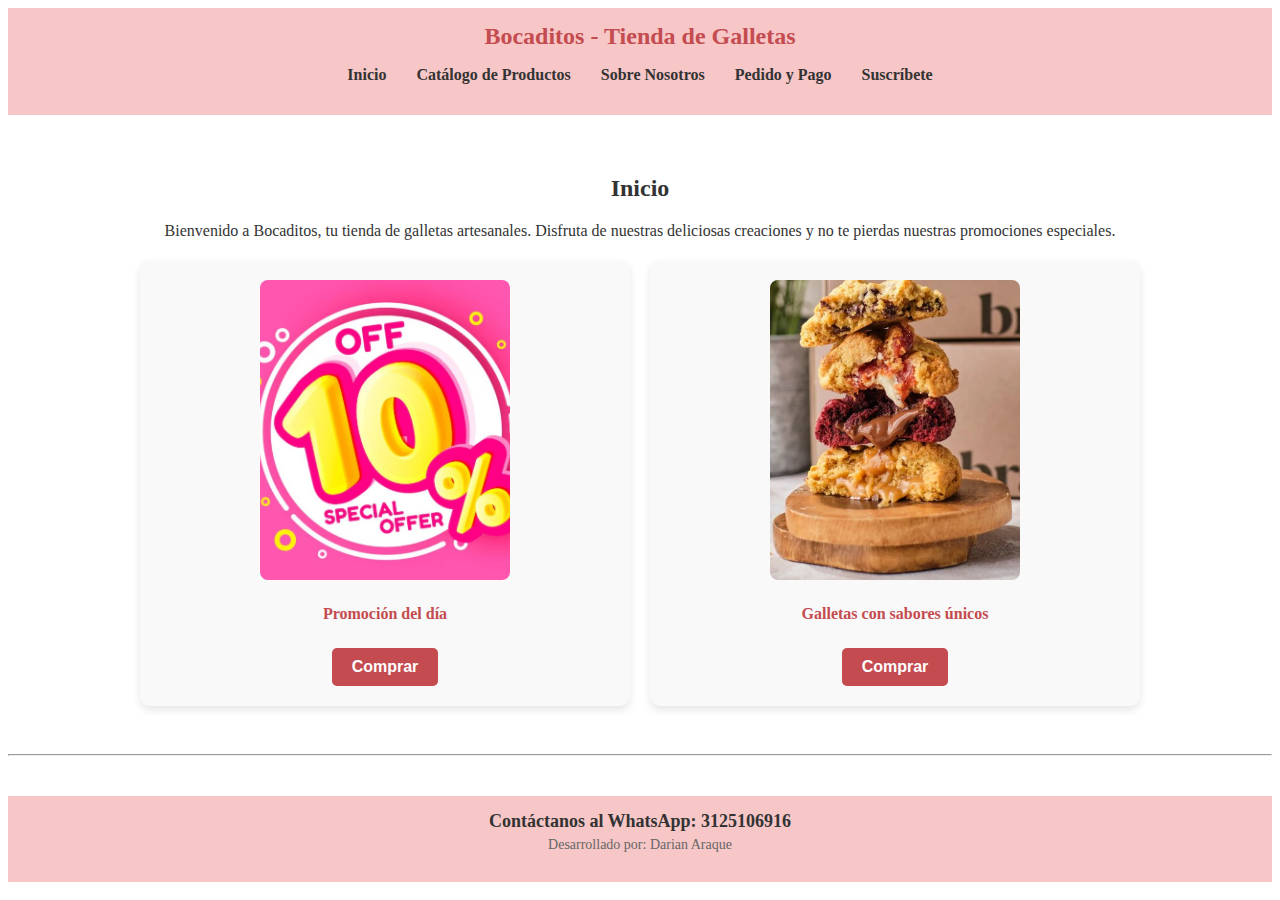
<file: index.html>
<!DOCTYPE html>
<html lang="es">
<head>
    <meta charset="UTF-8">
    <meta name="viewport" content="width=device-width, initial-scale=1.0">
    <title>Bocaditos - Inicio</title>
    <link rel="stylesheet" href="./css/header.css">
    <link rel="stylesheet" href="./css/footer.css">
    <link rel="stylesheet" href="./css/index.css">
</head>
<body>

    <!-- Header con navegación -->
    <header id="header">
        <h1 id="titulo-principal">Bocaditos - Tienda de Galletas</h1>
        <nav id="nav">
            <ul id="nav-list">
                <li><a id="link-inicio" href="index.html">Inicio</a></li>
                <li><a id="link-catalogo" href="catalago.html">Catálogo de Productos</a></li>
                <li><a id="link-nosotros" href="sobre_nosotros.html">Sobre Nosotros</a></li>
                <li><a id="link-pedido" href="pedido_pago.html">Pedido y Pago</a></li>
                <li><a id="link-suscribete" href="suscribete.html">Suscríbete</a></li>
            </ul>
        </nav>
    </header>

    <!-- Sección de Inicio -->
    <main id="menu_contenido">
        <h2>Inicio</h2>
        <p>Bienvenido a Bocaditos, tu tienda de galletas artesanales. Disfruta de nuestras deliciosas creaciones y no te pierdas nuestras promociones especiales.</p>
         
        <!-- Contenedor de imágenes en columnas -->
        <div class="image-grid">
            
            <!-- Imagen 1 -->
            <div class="image-item">
                <img src="img/promocion.jpg" alt="Promoción especial de galletas">
                <strong>Promoción del día</strong>
                <button class="btn-comprar">Comprar</button>
            </div>
            
            <!-- Imagen 2 -->
            <div class="image-item">
                <img src="img/galletas.jpg" alt="Galletas artesanales">
                <strong>Galletas con sabores únicos</strong>
                <button class="btn-comprar">Comprar</button>
            </div>
        </div>
    </main>
    
    
    
    <hr>

    <!-- Footer -->
    <footer id="footer">
        <h4 id="contacto-info">Contáctanos al WhatsApp: 3125106916</h4>
        <p id="footer-creditos">Desarrollado por: Darian Araque</p>
    </footer>

</body>
</html>
</file>
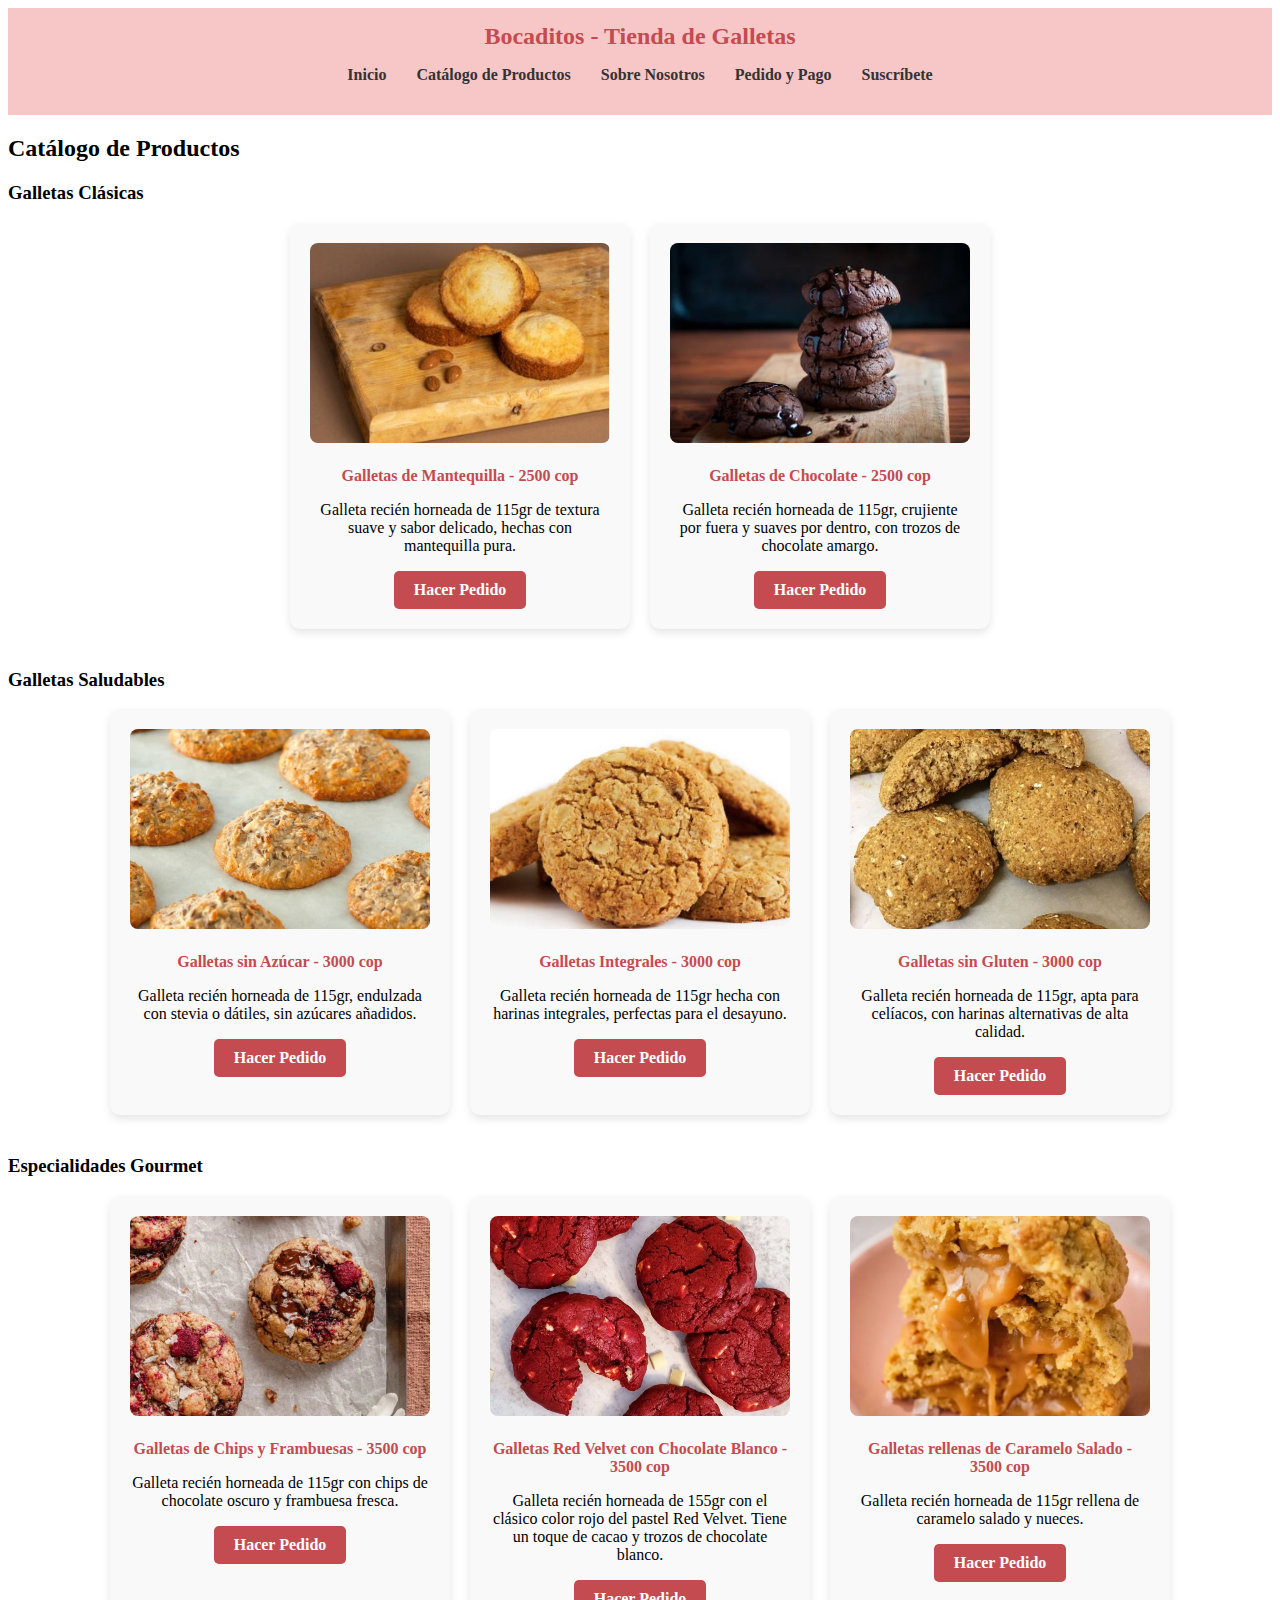
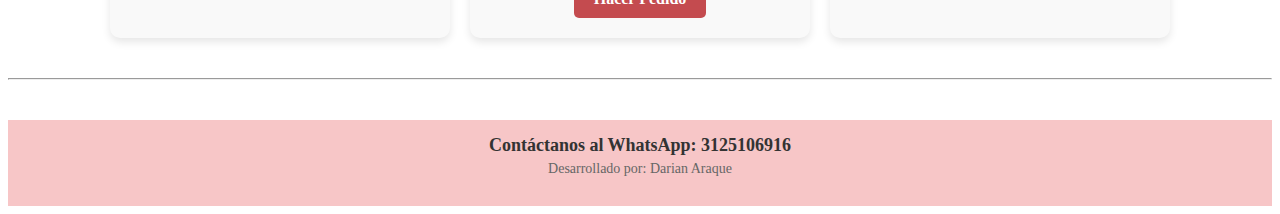
<file: catalago.html>
<!DOCTYPE html>
<html lang="es">
<head>
    <meta charset="UTF-8">
    <meta name="viewport" content="width=device-width, initial-scale=1.0">
    <title>Bocaditos - Catálogo de Productos</title>
    <link rel="stylesheet" href="./css/header.css">
    <link rel="stylesheet" href="./css/footer.css">
    <link rel="stylesheet" href="./css/catalogo.css">
</head>
<body>

    <!-- Header con navegación -->
    <header id="header">
        <h1 id="titulo-principal">Bocaditos - Tienda de Galletas</h1>
        <nav id="nav">
            <ul id="nav-list">
                <li><a id="link-inicio" href="index.html">Inicio</a></li>
                <li><a id="link-catalogo" href="catalago.html">Catálogo de Productos</a></li>
                <li><a id="link-nosotros" href="sobre_nosotros.html">Sobre Nosotros</a></li>
                <li><a id="link-pedido" href="pedido_pago.html">Pedido y Pago</a></li>
                <li><a id="link-suscribete" href="suscribete.html">Suscríbete</a></li>
            </ul>
        </nav>
    </header>

    <!-- Sección del Catálogo de productos -->
    <main id="menu_contenido">
        <h2>Catálogo de Productos</h2>
    
        <!-- Galletas Clásicas -->
        <section class="categoria_producto">
            <h3>Galletas Clásicas</h3>
            <div class="product-grid">
                <div class="product-item">
                    <img src="img/mantequilla.jpg" alt="Galletas de mantequilla">
                    <strong>Galletas de Mantequilla - 2500 cop</strong>
                    <p>Galleta recién horneada de 115gr de textura suave y sabor delicado, hechas con mantequilla pura.</p>
                    <a href="pedido_pago.html?producto=galletas_mantequilla" class="btn-pedido">Hacer Pedido</a>
                </div>
                <div class="product-item">
                    <img src="img/chocolate.jpg" alt="Cookies de chocolate">
                    <strong>Galletas de Chocolate - 2500 cop</strong>
                    <p>Galleta recién horneada de 115gr, crujiente por fuera y suaves por dentro, con trozos de chocolate amargo.</p>
                    <a href="pedido_pago.html?producto=galletas_chocolate" class="btn-pedido">Hacer Pedido</a>
                </div>
            </div>
        </section>
    
        <!-- Galletas Saludables -->
        <section class="categoria_producto">
            <h3>Galletas Saludables</h3>
            <div class="product-grid">
                <div class="product-item">
                    <img src="img/sinazucar.jpg" alt="Galletas sin azúcar">
                    <strong>Galletas sin Azúcar - 3000 cop</strong>
                    <p>Galleta recién horneada de 115gr, endulzada con stevia o dátiles, sin azúcares añadidos.</p>
                    <a href="pedido_pago.html?producto=galletas_sinazucar" class="btn-pedido">Hacer Pedido</a>
                </div>
                <div class="product-item">
                    <img src="img/integral.jpg" alt="Galletas integrales">
                    <strong>Galletas Integrales - 3000 cop</strong>
                    <p>Galleta recién horneada de 115gr hecha con harinas integrales, perfectas para el desayuno.</p>
                    <a href="pedido_pago.html?producto=galletas_integrales" class="btn-pedido">Hacer Pedido</a>
                </div>
                <div class="product-item">
                    <img src="img/celiaco.jpg" alt="Galletas sin gluten">
                    <strong>Galletas sin Gluten - 3000 cop</strong>
                    <p>Galleta recién horneada de 115gr, apta para celíacos, con harinas alternativas de alta calidad.</p>
                    <a href="pedido_pago.html?producto=galletas_singluten" class="btn-pedido">Hacer Pedido</a>
                </div>
            </div>
        </section>
    
        <!-- Especialidades Gourmet -->
        <section class="categoria_producto">
            <h3>Especialidades Gourmet</h3>
            <div class="product-grid">
                <div class="product-item">
                    <img src="img/chocoframbuesa.jpg" alt="Galletas de chocolate y frambuesa">
                    <strong>Galletas de Chips y Frambuesas - 3500 cop</strong>
                    <p>Galleta recién horneada de 115gr con chips de chocolate oscuro y frambuesa fresca.</p>
                    <a href="pedido_pago.html?producto=galletas_frambuesa" class="btn-pedido">Hacer Pedido</a>
                </div>
                <div class="product-item">
                    <img src="img/redvelvet.jpg" alt="Galletas red velvet y chocolate blanco">
                    <strong>Galletas Red Velvet con Chocolate Blanco - 3500 cop</strong>
                    <p>Galleta recién horneada de 155gr con el clásico color rojo del pastel Red Velvet. Tiene un toque de cacao y trozos de chocolate blanco.</p>
                    <a href="pedido_pago.html?producto=galletas_redvelvet" class="btn-pedido">Hacer Pedido</a>
                </div>
                <div class="product-item">
                    <img src="img/caramelo.jpg" alt="Galletas de caramelo salado">
                    <strong>Galletas rellenas de Caramelo Salado - 3500 cop</strong>
                    <p>Galleta recién horneada de 115gr rellena de caramelo salado y nueces.</p>
                    <a href="pedido_pago.html?producto=galletas_caramelo" class="btn-pedido">Hacer Pedido</a>
                </div>
            </div>
        </section>
    </main>
    

    <hr>

    <!-- Footer -->
    <footer id="footer">
        <h4 id="contacto-info">Contáctanos al WhatsApp: 3125106916</h4>
        <p id="footer-creditos">Desarrollado por: Darian Araque</p>
    </footer>
</body>
</html>
</file>
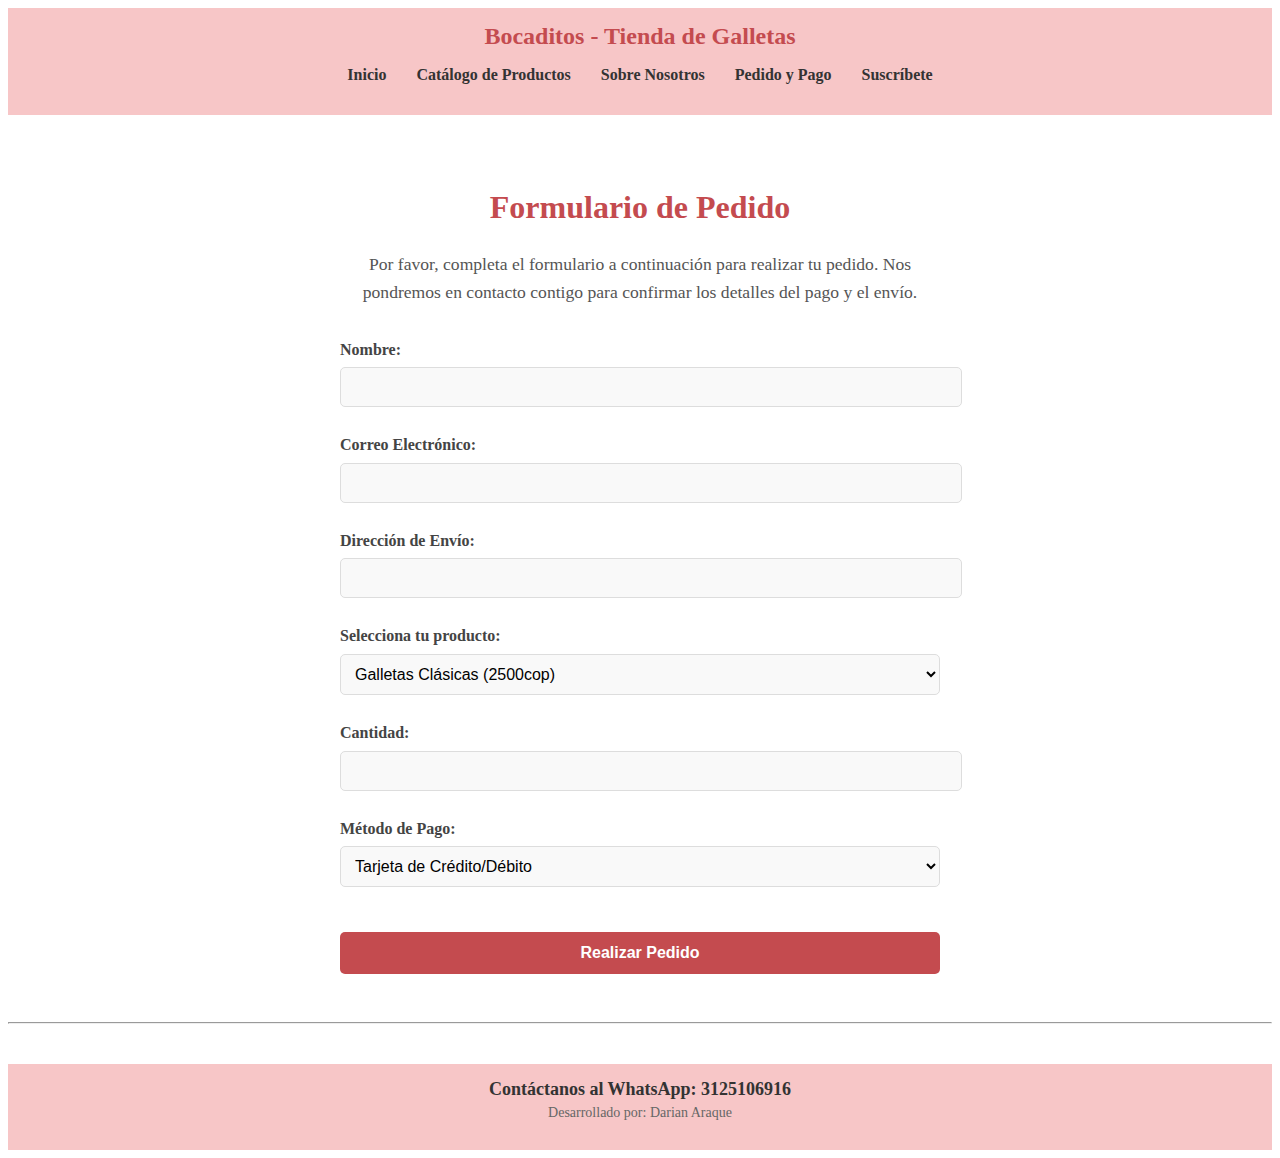
<file: pedido_pago.html>
<!DOCTYPE html>
<html lang="es">
<head>
    <meta charset="UTF-8">
    <meta name="viewport" content="width=device-width, initial-scale=1.0">
    <title>Bocaditos - Pedido y Pago</title>
    <link rel="stylesheet" href="./css/header.css">
    <link rel="stylesheet" href="./css/footer.css">
    <link rel="stylesheet" href="./css/pago.css">
</head>
<body>

    <!-- Header con navegación -->
    <header id="header">
        <h1 id="titulo-principal">Bocaditos - Tienda de Galletas</h1>
        <nav id="nav">
            <ul id="nav-list">
                <li><a id="link-inicio" href="index.html">Inicio</a></li>
                <li><a id="link-catalogo" href="catalago.html">Catálogo de Productos</a></li>
                <li><a id="link-nosotros" href="sobre_nosotros.html">Sobre Nosotros</a></li>
                <li><a id="link-pedido" href="pedido_pago.html">Pedido y Pago</a></li>
                <li><a id="link-suscribete" href="suscribete.html">Suscríbete</a></li>
            </ul>
        </nav>
    </header>

    <!-- Sección de Pedido y Pago -->
    <main id="pedido-pago">
        <section class="formulario">
            <h2 class="titulo_form">Formulario de Pedido</h2>
            <p class="descripcion_form">Por favor, completa el formulario a continuación para realizar tu pedido. Nos pondremos en contacto contigo para confirmar los detalles del pago y el envío.</p>
        </section>
    
        <!-- Formulario de Pedido -->
        <section class="seccion_form">
            <form action="procesar_pedido.php" method="POST" class="pedido-form">
                <div class="grupo_form">
                    <label for="nombre">Nombre:</label>
                    <input type="text" id="nombre" name="nombre" required>
                </div>
    
                <div class="grupo_form">
                    <label for="email">Correo Electrónico:</label>
                    <input type="email" id="email" name="email" required>
                </div>
    
                <div class="grupo_form">
                    <label for="direccion">Dirección de Envío:</label>
                    <input type="text" id="direccion" name="direccion" required>
                </div>
    
                <div class="grupo_form">
                    <label for="producto">Selecciona tu producto:</label>
                    <select id="producto" name="producto" required>
                        <option value="galletas_clasicas">Galletas Clásicas (2500cop)</option>
                        <option value="galletas_saludables">Galletas Saludables (3000cop)</option>
                        <option value="galletas_gourmet">Galletas Gourmet (3500cop)</option>
                    </select>
                </div>
    
                <div class="grupo_form">
                    <label for="cantidad">Cantidad:</label>
                    <input type="number" id="cantidad" name="cantidad" min="1" required>
                </div>
    
                <div class="grupo_form">
                    <label for="metodo_pago">Método de Pago:</label>
                    <select id="metodo_pago" name="metodo_pago" required>
                        <option value="tarjeta">Tarjeta de Crédito/Débito</option>
                        <option value="transferencia">Transferencia Bancaria</option>
                    </select>
                </div>
    
                <button type="submit" class="submit-btn">Realizar Pedido</button>
            </form>
        </section>
    </main>
    
    
    <hr>

    <!-- Footer -->
    <footer id="footer">
        <h4 id="contacto-info">Contáctanos al WhatsApp: 3125106916</h4>
        <p id="footer-creditos">Desarrollado por: Darian Araque</p>
    </footer>

</body>
</html>
</file>
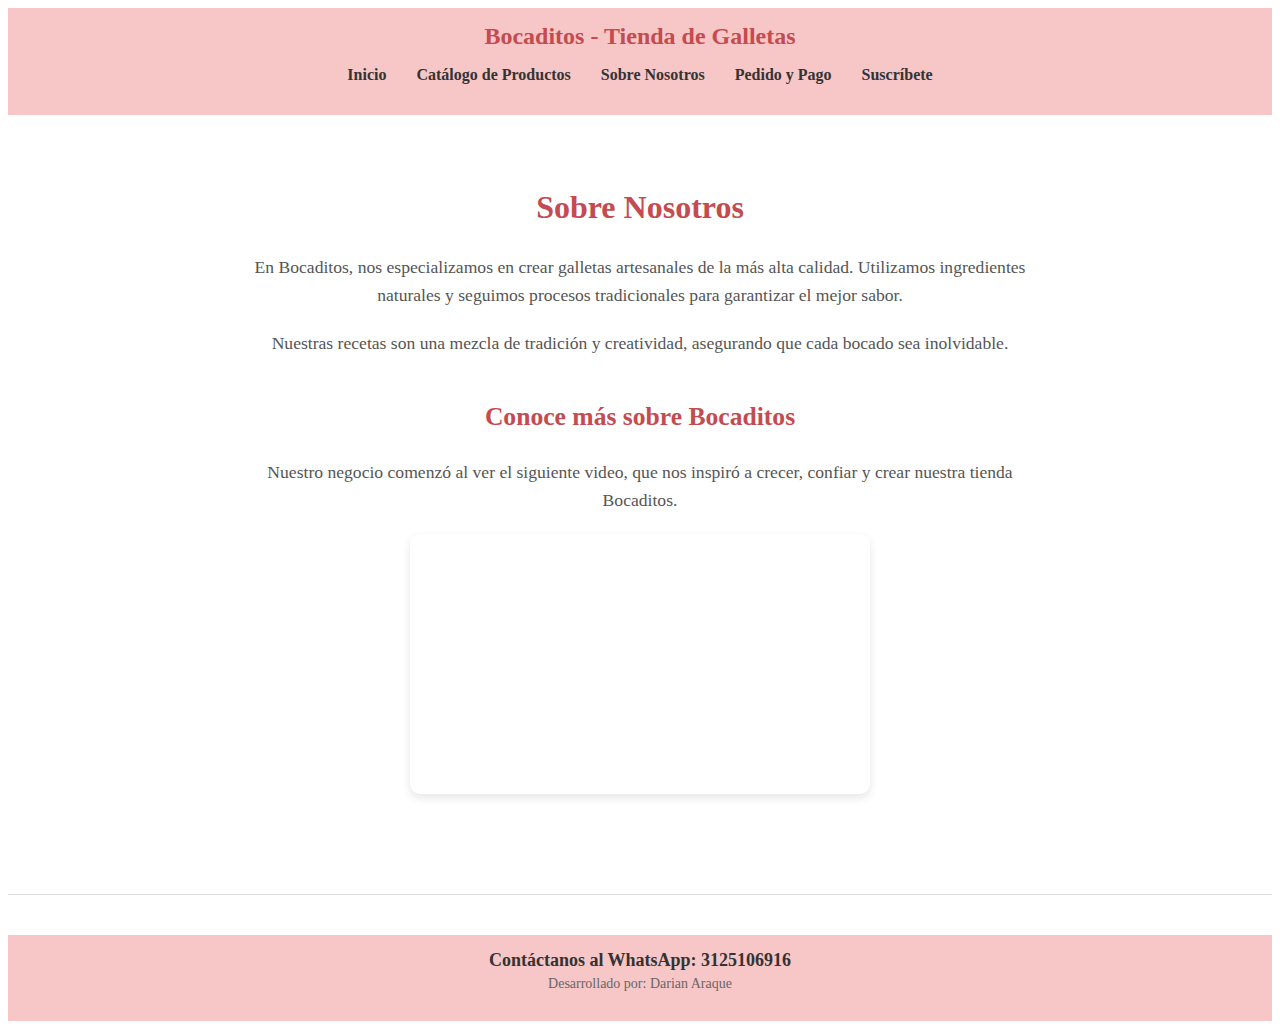
<file: sobre_nosotros.html>
<!DOCTYPE html>
<html lang="es">
<head>
    <meta charset="UTF-8">
    <meta name="viewport" content="width=device-width, initial-scale=1.0">
    <title>Bocaditos - Sobre Nosotros</title>
    <link rel="stylesheet" href="./css/header.css">
    <link rel="stylesheet" href="./css/footer.css">
    <link rel="stylesheet" href="./css/nosotros.css">
</head>
<body>

    <!-- Header con navegación -->
    <header id="header">
        <h1 id="titulo-principal">Bocaditos - Tienda de Galletas</h1>
        <nav id="nav">
            <ul id="nav-list">
                <li><a id="link-inicio" href="index.html">Inicio</a></li>
                <li><a id="link-catalogo" href="catalago.html">Catálogo de Productos</a></li>
                <li><a id="link-nosotros" href="sobre_nosotros.html">Sobre Nosotros</a></li>
                <li><a id="link-pedido" href="pedido_pago.html">Pedido y Pago</a></li>
                <li><a id="link-suscribete" href="suscribete.html">Suscríbete</a></li>
            </ul>
        </nav>
    </header>

    <!-- Sección Sobre Nosotros -->
    <main id="sobre-nosotros">
        <section class="intro">
            <h2 class="seccion-titulo">Sobre Nosotros</h2>
            <p class="seccion-text">En Bocaditos, nos especializamos en crear galletas artesanales de la más alta calidad. Utilizamos ingredientes naturales y seguimos procesos tradicionales para garantizar el mejor sabor.</p>
            <p class="seccion-text">Nuestras recetas son una mezcla de tradición y creatividad, asegurando que cada bocado sea inolvidable.</p>
        </section>
    
        <section class="seccion-video">
            <h3 class="seccion-subtitulo">Conoce más sobre Bocaditos</h3>
            <p class="seccion-text">Nuestro negocio comenzó al ver el siguiente video, que nos inspiró a crecer, confiar y crear nuestra tienda Bocaditos.</p>
            <div class="contenedor-video">
                <iframe width="460" height="315" src="https://www.youtube.com/embed/oK0nq49q12c" frameborder="0" allowfullscreen></iframe>
            </div>
        </section>
    </main>
    
    
    
    <hr>
    
    <!-- Footer -->
    <footer id="footer">
        <h4 id="contacto-info">Contáctanos al WhatsApp: 3125106916</h4>
        <p id="footer-creditos">Desarrollado por: Darian Araque</p>
    </footer>

</body>
</html>
</file>
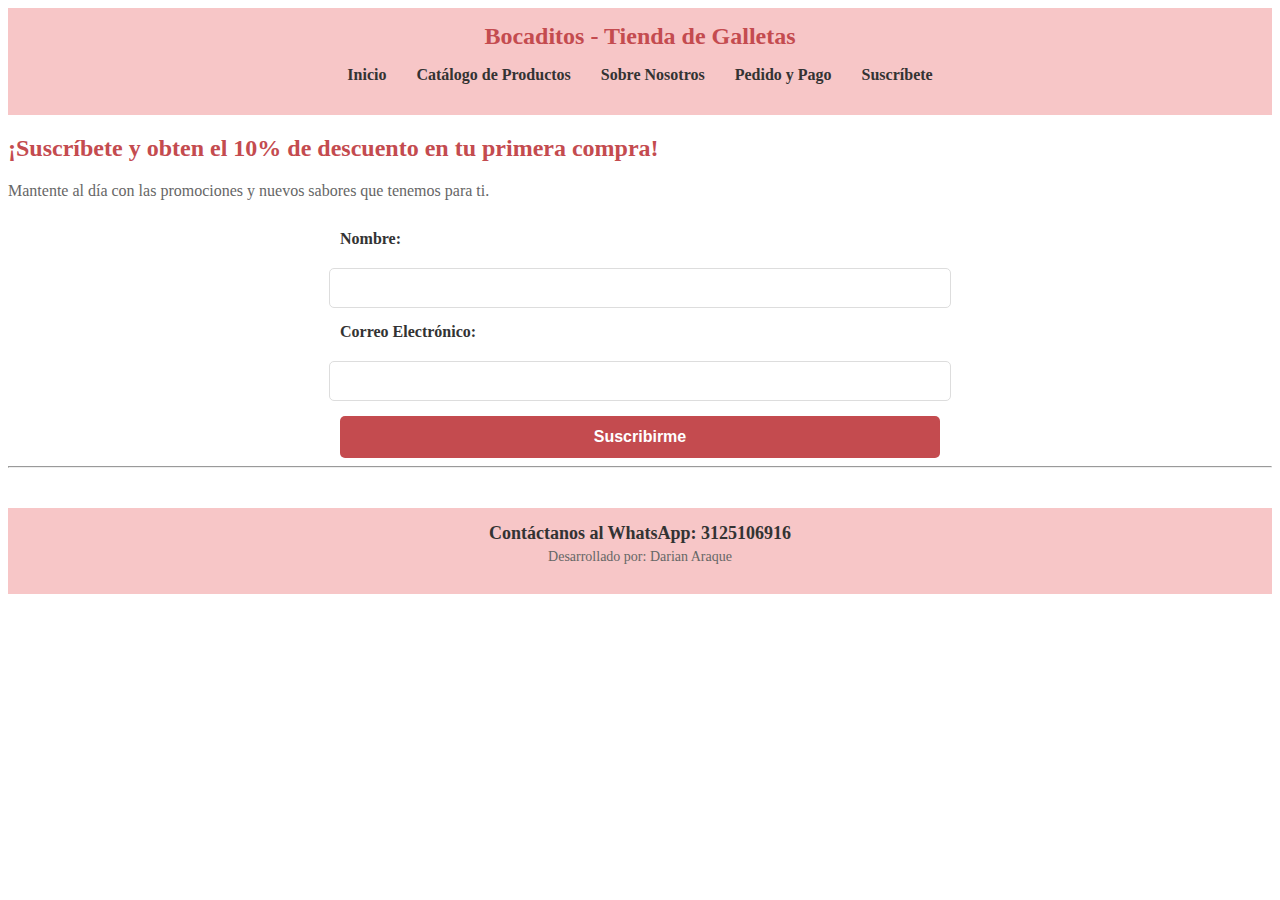
<file: suscribete.html>
<!DOCTYPE html>
<html lang="es">
<head>
    <meta charset="UTF-8">
    <meta name="viewport" content="width=device-width, initial-scale=1.0">
    <title>Bocaditos - Contacto</title>
    <link rel="stylesheet" href="./css/suscribete.css">
    <link rel="stylesheet" href="./css/header.css">
    <link rel="stylesheet" href="./css/footer.css">
</head>
<body>

    <!-- Header con navegación -->
    <header id="header">
        <h1 id="titulo-principal">Bocaditos - Tienda de Galletas</h1>
        <nav id="nav">
            <ul id="nav-list">
                <li><a id="link-inicio" href="index.html">Inicio</a></li>
                <li><a id="link-catalogo" href="catalago.html">Catálogo de Productos</a></li>
                <li><a id="link-nosotros" href="sobre_nosotros.html">Sobre Nosotros</a></li>
                <li><a id="link-pedido" href="pedido_pago.html">Pedido y Pago</a></li>
                <li><a id="link-suscribete" href="suscribete.html">Suscríbete</a></li>
            </ul>
        </nav>
    </header>

    <!-- Sección de Suscripción -->
    <main id="manu_contenido_suscripcion">
        <h2 id="subtitulo">¡Suscríbete y obten el 10% de descuento en tu primera compra!</h2>
        <p id="descripcion">Mantente al día con las promociones y nuevos sabores que tenemos para ti.</p>
        <form id="form_suscripcion" action="/suscribirme" method="POST">
            <label for="nombre">Nombre:</label>
            <input type="text" id="nombre" name="nombre">
            
            <label for="email">Correo Electrónico:</label>
            <input type="email" id="email" name="email">
            
            <input type="submit" id="btn-suscribir" value="Suscribirme">
        </form>
    </main>
    
    <hr>

    <!-- Footer -->
    <footer id="footer">
        <h4 id="contacto-info">Contáctanos al WhatsApp: 3125106916</h4>
        <p id="footer-creditos">Desarrollado por: Darian Araque</p>
    </footer>
</body>
</html>
</file>
<file: css/header.css>
/* Estilos para el header */
#header {
    background-color: #f7c6c7;
    padding: 15px 0;
    text-align: center;
}

#titulo-principal {
    font-size: 24px;
    color: #c44b4f;
    margin: 0;
}

#nav-list {
    list-style-type: none;
    padding: 0;
    display: flex;
    justify-content: center;
}

#nav-list li {
    margin: 0 15px;
}

#nav-list a {
    text-decoration: none;
    color: #333;
    font-weight: bold;
}

#nav-list a:hover {
    color: #c44b4f;
}


@media (max-width: 1024px) {
    #header {
        padding: 10px 0; /* Reduce el padding */
    }

    #titulo-principal {
        font-size: 22px; /* Reduce el tamaño del título */
    }

    #nav-list li {
        margin: 0 10px; /* Reduce el espacio entre los enlaces */
    }

    #nav-list a {
        font-size: 14px; /* Ajusta el tamaño del texto de los enlaces */
    }
}

@media (max-width: 768px) {
    #header {
        padding: 8px 0; 
    }

    #titulo-principal {
        font-size: 20px; /* Título más pequeño */
    }

    #nav-list {
        flex-direction: column; /* Coloca los elementos verticalmente */
    }

    #nav-list li {
        margin: 5px 0; 
    }

    #nav-list a {
        font-size: 14px; /* Mantiene el tamaño ajustado */
    }
}

@media (max-width: 480px) {
    #header {
        padding: 5px 0; /* Padding mínimo */
    }

    #titulo-principal {
        font-size: 18px; 
    }

    #nav-list {
        flex-direction: column; /* Mantiene el diseño vertical */
    }

    #nav-list li {
        margin: 5px 0; 
    }

    #nav-list a {
        font-size: 13px; 
    }
}
</file>
<file: css/footer.css>
/* Estilos para el footer */
#footer {
    background-color: #f7c6c7;
    padding: 15px 0;
    text-align: center;
    margin-top: 40px;
}

#contacto-info {
    font-size: 18px;
    color: #333;
    margin: 0;
}

#footer-creditos {
    font-size: 14px;
    color: #666;
    margin-top: 5px;
}

@media (max-width: 1024px) {
    #footer {
        padding: 10px 0; /* Reduce un poco el padding */
    }

    #contacto-info {
        font-size: 16px; /* Reduce el tamaño del texto */
    }

    #footer-creditos {
        font-size: 13px; /* Reduce el tamaño de los créditos */
    }
}

@media (max-width: 768px) {
    #footer {
        padding: 8px 0; /* Reduce más el padding */
    }

    #contacto-info {
        font-size: 15px; /* Ajusta el texto para pantallas pequeñas */
    }

    #footer-creditos {
        font-size: 12px; /* Créditos más pequeños */
    }
}

@media (max-width: 480px) {
    #footer {
        padding: 5px 0; /* Padding mínimo en móviles */
    }

    #contacto-info {
        font-size: 14px; 
    }

    #footer-creditos {
        font-size: 11px; 
    }
}
</file>
<file: css/index.css>
/* Estilos para el contenido principal */
#menu_contenido {
    padding: 40px 20px;
    text-align: center;
    background-color: #ffffff;
    max-width: 1000px;
    margin: 0 auto;
    color: #333;
}

/* Contenedor de imágenes en columnas */
.image-grid {
    display: flex;
    justify-content: space-between;
    align-items: center;
    gap: 20px;
    margin-top: 20px;
}

.image-item {
    flex: 1;
    display: flex;
    flex-direction: column;
    align-items: center;
    background-color: #f9f9f9;
    padding: 20px;
    border-radius: 10px;
    box-shadow: 0px 4px 8px rgba(0, 0, 0, 0.1);
    max-width: 48%; /* Asegura que las dos imágenes ocupen la mitad del contenedor */
    text-align: center;
}

/* Ajustar tamaño uniforme de las imágenes */
.image-item img {
    width: 100%; /* La imagen ocupa todo el ancho del contenedor */
    max-width: 250px; /* Limita el ancho máximo */
    height: 300px; /* Altura fija para todas las imágenes */
    object-fit: cover; /* Recorta la imagen para que ocupe todo el espacio sin distorsionarse */
    border-radius: 8px;
    margin-bottom: 15px;
}

.image-item strong {
    font-size: 16px;
    color: #c44b4f;
    margin-top: 10px;
    margin-bottom: 15px;
}

/* Botón de compra */
.btn-comprar {
    padding: 10px 20px;
    background-color: #c44b4f;
    border: none;
    color: white;
    font-weight: bold;
    border-radius: 5px;
    cursor: pointer;
    font-size: 16px;
    transition: background-color 0.3s;
    margin-top: 10px;
}

.btn-comprar:hover {
    background-color: #a8363b;
}

/* Media Query para dispositivos con ancho máximo de 1024px */
@media (max-width: 1024px) {
    #menu_contenido {
        padding: 30px 15px; /* Reduce ligeramente el padding */
    }

    .image-grid {
        gap: 15px; /* Reduce el espacio entre los elementos */
    }

    .image-item {
        max-width: 48%; /* Mantiene dos columnas pero con márgenes más cómodos */
    }

    .image-item img {
        max-width: 200px; /* Reduce el tamaño máximo de las imágenes */
        height: auto; /* Permite que la altura sea proporcional */
    }

    .btn-comprar {
        padding: 9px 18px; /* Pequeño ajuste al tamaño del botón */
        font-size: 15px; /* Reduce un poco el tamaño del texto */
    }
}


/* Media Query para dispositivos con ancho máximo de 768px */
@media (max-width: 768px) {
    #menu_contenido {
        padding: 20px 10px; /* Reduce el padding en pantallas pequeñas */
    }

    .image-grid {
        flex-direction: column; /* Apila las imágenes verticalmente */
        gap: 10px; /* Reduce el espacio entre los elementos */
    }

    .image-item {
        max-width: 100%; /* Asegura que las imágenes ocupen todo el ancho del contenedor */
    }

    .image-item img {
        max-width: 200px; /* Reduce el tamaño máximo de las imágenes */
        height: auto; /* Permite que la altura sea proporcional */
    }

    .btn-comprar {
        padding: 8px 16px; /* Ajusta el tamaño del botón */
        font-size: 14px; /* Reduce el tamaño del texto */
    }
}

/* Media Query para dispositivos con ancho máximo de 480px */
@media (max-width: 480px) {
    #menu_contenido {
        padding: 15px 5px; /*Menos padding en dispositivos muy pequeños */
    }

    .image-item img {
        max-width: 150px; /* Ajusta aún más el tamaño máximo de las imágenes */
    }

    .btn-comprar {
        font-size: 12px; /* Ajusta el texto del botón para pantallas pequeñas */
    }
}
</file>
<file: css/catalogo.css>
/* Estilos para el contenido principal */
#manu_contenido {
    padding: 40px 20px;
    background-color: #ffffff;
    max-width: 1200px; /* Asegura suficiente espacio para tres columnas */
    margin: 0 auto;
    color: #333;
    text-align: center;
}

/* Estilo de cada categoría */
.categoria_producto {
    margin-bottom: 40px;
}

/* Contenedor de productos en cada categoría */
.product-grid {
    display: flex;
    flex-wrap: wrap;
    gap: 20px;
    justify-content: center;
}

/* Cada producto en la cuadrícula */
.product-item {
    width: 300px; /* Ancho fijo para asegurar tres columnas si hay suficiente espacio */
    background-color: #f9f9f9;
    padding: 20px;
    border-radius: 10px;
    box-shadow: 0px 4px 8px rgba(0, 0, 0, 0.1);
    text-align: center;
}

/* Ajuste del tamaño de las imágenes */
.product-item img {
    width: 100%;
    height: 200px;
    object-fit: cover;
    border-radius: 8px;
    margin-bottom: 10px;
}

/* Título de cada producto */
.product-item strong {
    font-size: 16px;
    color: #c44b4f;
    display: block;
    margin: 10px 0;
}

/* Botón de pedido */
.btn-pedido {
    display: inline-block;
    padding: 10px 20px;
    background-color: #c44b4f;
    color: white;
    font-weight: bold;
    text-decoration: none;
    border-radius: 5px;
    transition: background-color 0.3s;
}

.btn-pedido:hover {
    background-color: #a8363b;
}



@media (max-width: 1024px) {
    #manu_contenido {
        padding: 30px 15px; /* Reduce ligeramente el padding */
        text-align: center; /* Asegura que el texto permanezca centrado */
    }
}
@media (max-width: 768px) {
    .product-grid {
        flex-direction: column; /* Cambia a diseño vertical */
        justify-content: center; /* Centra los elementos */
        align-items: center; /* Alinea los elementos en el eje principal */
        gap: 10px; /* Reduce el espacio entre los elementos */
    }

    .product-item {
        max-width: 90%; /* Asegura que las imágenes no ocupen todo el ancho pero que estén centradas */
    }
}

@media (max-width: 480px) {
    .product-grid {
        flex-direction: column; /* Sigue en diseño vertical */
        justify-content: center; /* Centra los elementos */
        align-items: center; /* Alinea los elementos en el eje principal */
    }

    .product-item {
        max-width: 95%; 
    }
}
</file>
<file: css/pago.css>
/* Contenedor principal */
#pedido-pago {
    max-width: 600px;
    margin: 0 auto;
    padding: 40px 20px;
    background-color: #ffffff;
    color: #333;
    text-align: center;
    line-height: 1.6;
}

/* Título y descripción del formulario */
.titulo_form {
    font-size: 2em;
    color: #c44b4f;
    margin-bottom: 10px;
}

.descripcion_form {
    font-size: 1.1em;
    margin-bottom: 30px;
    color: #555;
}

/* Formulario */
.pedido-form {
    display: flex;
    flex-direction: column;
    gap: 15px;
    text-align: left;
}

/* Cada grupo de campo */
.grupo_form {
    display: flex;
    flex-direction: column;
    align-items: flex-start;
    margin-bottom: 10px;
}

/* Etiquetas y campos de entrada */
.grupo_form label {
    font-weight: bold;
    margin-bottom: 5px;
    color: #444;
}

.grupo_form input,
.grupo_form select {
    width: 100%;
    padding: 10px;
    font-size: 1em;
    border: 1px solid #ddd;
    border-radius: 5px;
    background-color: #f9f9f9;
}

.grupo_form input:focus,
.grupo_form select:focus {
    outline: none; /*ej*/
    border-color: #c44b4f;
}

/* Botón de envío */
.submit-btn {
    padding: 12px 20px;
    font-size: 1em;
    background-color: #c44b4f;
    color: white;
    font-weight: bold;
    border: none;
    border-radius: 5px;
    cursor: pointer;
    transition: background-color 0.3s;
    margin-top: 20px;
    width: 100%;
}

.submit-btn:hover {
    background-color: #a8363b;
}

@media (max-width: 1024px) {
    #pedido-pago {
        padding: 30px 15px; /* Reduce un poco el padding */
        max-width: 80%; /* El contenedor ocupa un porcentaje del ancho */
    }

    .titulo_form {
        font-size: 1.8em; /* Reduce el tamaño del título */
    }

    .descripcion_form {
        font-size: 1em; /* Ajusta el tamaño de la descripción */
    }

    .grupo_form input,
    .grupo_form select {
        font-size: 0.95em; /* Reduce ligeramente el tamaño del texto en campos */
    }

    .submit-btn {
        font-size: 0.95em; /* Ajusta el tamaño del botón */
        padding: 10px 18px; /* Reduce el padding del botón */
    }
}

@media (max-width: 768px) {
    #pedido-pago {
        padding: 20px 10px; /* Reduce más el padding */
        max-width: 90%; /* Usa un mayor porcentaje del ancho */
    }

    .titulo_form {
        font-size: 1.6em; /* Reduce el tamaño del título aún más */
    }

    .descripcion_form {
        font-size: 0.95em; /* Ajusta la descripción para pantallas pequeñas */
    }

    .grupo_form input,
    .grupo_form select {
        font-size: 0.9em; /* Ajusta el tamaño del texto en campos */
    }

    .submit-btn {
        font-size: 0.9em; /* Ajusta el tamaño del botón */
        padding: 8px 16px; /* Reduce más el padding */
    }
}

@media (max-width: 480px) {
    #pedido-pago {
        padding: 15px 5px; /* Padding mínimo para móviles */
    }

    .titulo_form {
        font-size: 1.4em; /* Títulos compactos */
    }

    .descripcion_form {
        font-size: 0.85em; /* Texto compacto */
    }

    .grupo_form input,
    .grupo_form select {
        font-size: 0.85em; /* Texto más pequeño */
    }

    .submit-btn {
        font-size: 0.85em; /* Botón compacto */
        padding: 6px 14px; /* Padding más reducido */
    }
}
</file>
<file: css/nosotros.css>
/* Estilos para la sección principal */
#sobre-nosotros {
    max-width: 800px;
    margin: 0 auto;
    padding: 40px 20px;
    background-color: #ffffff;
    color: #333;
    text-align: center;
    line-height: 1.6;
}

/* Títulos y subtítulos */
.seccion-titulo {
    font-size: 2em;
    color: #c44b4f;
    margin-bottom: 20px;
}

.seccion-subtitulo {
    font-size: 1.6em;
    color: #c44b4f;
    margin-top: 40px;
    margin-bottom: 20px;
}

/* Texto de las secciones */
.seccion-text {
    font-size: 1.1em;
    margin-bottom: 20px;
    color: #555;
}

/* Contenedor de video */
.contenedor-video {
    display: flex;
    justify-content: center;
    margin: 20px 0;
}

.contenedor-video iframe {
    width: 100%;
    max-width: 460px;
    height: 260px;
    border-radius: 10px;
    box-shadow: 0px 4px 10px rgba(0, 0, 0, 0.1);
}

/* Línea de separación */
hr {
    margin: 40px 0;
    border: 0;
    border-top: 1px solid #ddd;
}

/* Media Query para dispositivos con ancho máximo de 1024px */
@media (max-width: 1024px) {
    #menu_contenido {
        padding: 30px 15px; /* Reduce un poco el padding */
    }

    .image-grid {
        gap: 15px; /* Reduce el espacio entre los elementos */
    }

    .image-item {
        max-width: 48%; /* Mantiene dos columnas pero con márgenes más cómodos */
    }

    .image-item img {
        max-width: 200px; /* Reduce el tamaño máximo de las imágenes */
        height: auto; /* Permite que la altura sea proporcional */
    }

    .btn-comprar {
        padding: 9px 18px; /* Pequeño ajuste al tamaño del botón */
        font-size: 15px; /* Reduce lun poco el tamaño del texto */
    }
}

@media (max-width: 1024px) {
    #sobre-nosotros {
        padding: 30px 15px; /* Reduce un poco el padding */
    }

    .contenedor-video iframe {
        max-width: 400px; /* Reduce el ancho del video */
        height: 230px; /* Reduce proporcionalmente la altura */
    }

    .seccion-titulo {
        font-size: 1.8em; /* Reduce el tamaño del título */
    }

    .seccion-subtitulo {
        font-size: 1.4em; /* Reduce el tamaño del subtítulo */
    }

    .seccion-text {
        font-size: 1em; /* Ajusta el texto para pantallas medianas */
    }
}

@media (max-width: 768px) {
    #sobre-nosotros {
        padding: 20px 10px; /* Reduce el padding en pantallas pequeñas */
    }

    .contenedor-video iframe {
        max-width: 300px; /* Reduce aún más el tamaño del video */
        height: 180px; /* Ajusta proporcionalmente la altura */
    }

    .seccion-titulo {
        font-size: 1.6em; /* Reduce más el tamaño del título */
    }

    .seccion-subtitulo {
        font-size: 1.2em; /* Reduce el tamaño del subtítulo */
    }

    .seccion-text {
        font-size: 0.9em; /* Ajusta el texto para pantallas pequeñas */
    }
}

@media (max-width: 480px) {
    #sobre-nosotros {
        padding: 15px 5px; /* Aún menos padding en dispositivos muy pequeños */
    }

    .contenedor-video iframe {
        max-width: 260px; /* Tamaño más pequeño para videos */
        height: 150px;
    }

    .seccion-titulo {
        font-size: 1.4em; /* Ajusta aún más el tamaño del título */
    }

    .seccion-subtitulo {
        font-size: 1em; /* Más pequeño para subtítulos */
    }

    .seccion-text {
        font-size: 0.85em; 
    }
}
</file>
<file: css/suscribete.css>
/* Estilos para el contenido principal */
#menu_contenido {
    padding: 40px 20px;
    text-align: center;
    background-color: #ffffff;
    max-width: 600px;
    margin: 0 auto;
    box-shadow: 0px 4px 8px rgba(0, 0, 0, 0.1);
    border-radius: 10px;
}

#subtitulo {
    font-size: 24px;
    color: #c44b4f;
    margin-bottom: 20px;
}

#descripcion {
    font-size: 16px;
    color: #666;
    margin-bottom: 30px;
}

/* Formulario de Suscripción */
#form_suscripcion {
    max-width: 600px; /* Define el ancho máximo del formulario */
    margin: 0 auto; /* Centra el formulario */
    text-align: left; /* Alinea el contenido a la izquierda */
    display: flex; /* Habilita Flexbox */
    flex-direction: column; /* Alinea los elementos en columna */
    align-items: center;
    gap: 15px; /* Espacio entre elementos */
}

#form_suscripcion label {
    align-self: flex-start;
    font-weight: bold;
    margin-bottom: 5px;
    color: #333;
}

#form_suscripcion input[type="text"],
#form_suscripcion input[type="email"] {
    width: 100%; /* Ocupa todo el ancho del formulario */
    padding: 10px;
    border: 1px solid #ddd;
    border-radius: 5px;
    font-size: 16px;
    transition: border-color 0.3s;
}

#form_suscripcion input[type="text"]:focus,
#form_suscripcion input[type="email"]:focus {
    border-color: #c44b4f;
    outline: none;
}

/* Botón de suscripción */
#btn-suscribir {
    width: 100%; /* Ocupa todo el ancho del formulario */
    padding: 12px;
    background-color: #c44b4f;
    border: none;
    color: white;
    font-weight: bold;
    border-radius: 5px;
    cursor: pointer;
    font-size: 16px;
    transition: background-color 0.3s;
    text-align: center;
    align-self: center;
}

#btn-suscribir:hover {
    background-color: #a8363b;
}


#btn-suscribir:hover {
    background-color: #a8363b;
}

@media (max-width: 1024px) {
    #form-suscripcion {
        max-width: 90%; /* Ajusta el ancho del formulario */
    }

    #btn-suscribir {
        max-width: 300px; /* Botón más compacto */
        font-size: 15px;
        padding: 10px 18px;
    }
}

@media (max-width: 768px) {
    #form-suscripcion {
        max-width: 100%; /* Usa todo el ancho disponible */
    }

    #btn-suscribir {
        max-width: 250px;
        font-size: 14px;
        padding: 8px 16px;
    }
}

@media (max-width: 480px) {
    #btn-suscribir {
        max-width: 200px;
        font-size: 13px;
        padding: 6px 14px;
    }
}
</file>
